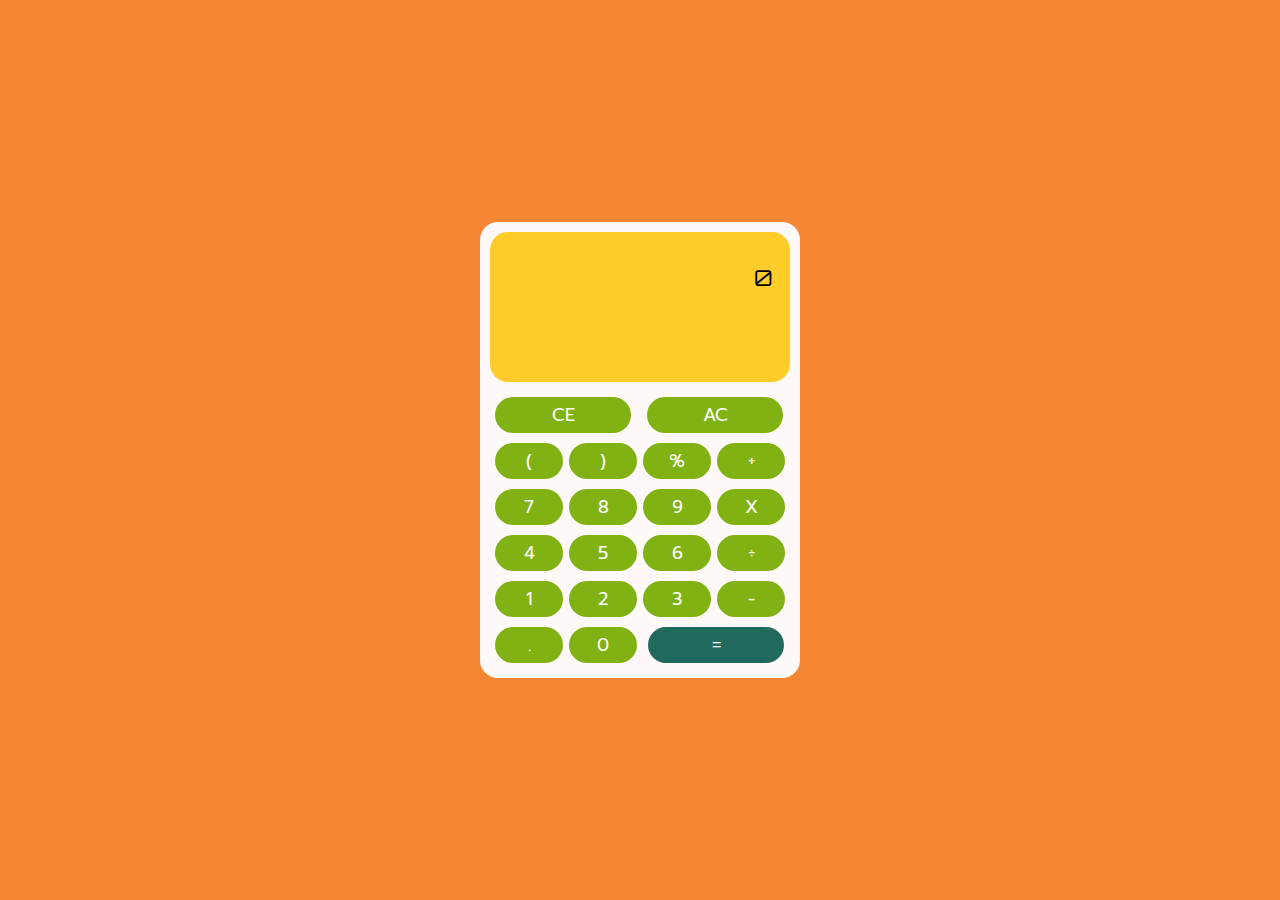
<file: index.html>
<!DOCTYPE html>
<html lang="en">

<head>
    <meta charset="UTF-8">
    <meta http-equiv="X-UA-Compatible" content="IE=edge">
    <meta name="viewport" content="width=device-width, initial-scale=1.0">
    <link rel="stylesheet" href="app.css">
    <title>Simple Calculator App</title>
</head>

<body>

    <div class="container">
        <div class="calculator">
            <div class="display_result">
                <p class="display">0</p>
                <p class="result"></p>
            </div>


            <div class="row">
                <button class="delete">CE</button>
                <button class="clear">AC</button>

            </div>

            <div class=" row ">
                <button class="operator">(</button>
                <button class="operator">)</button>
                <button class="operator">%</button>
                <button class="operator">+</button>
            </div>

            <div class="row ">
                <button class="num">7</button>
                <button class="num">8</button>
                <button class="num">9</button>
                <button class="operator ">X</button>
            </div>

            <div class="row ">
                <button class="num">4</button>
                <button class="num">5</button>
                <button class="num">6</button>
                <button class="operator ">÷</button>
            </div>


            <div class="row ">
                <button class="num">1</button>
                <button class="num">2</button>
                <button class="num">3</button>
                <button class="operator ">-</button>
            </div>



            <div class="row ">
                <button class="num ">.</button>
                <button class="num ">0</button>
                <button class="equal">=</button>
            </div>
        </div>

    </div>


</body>

<script src="app.js ">
</script>

</html>
</file>
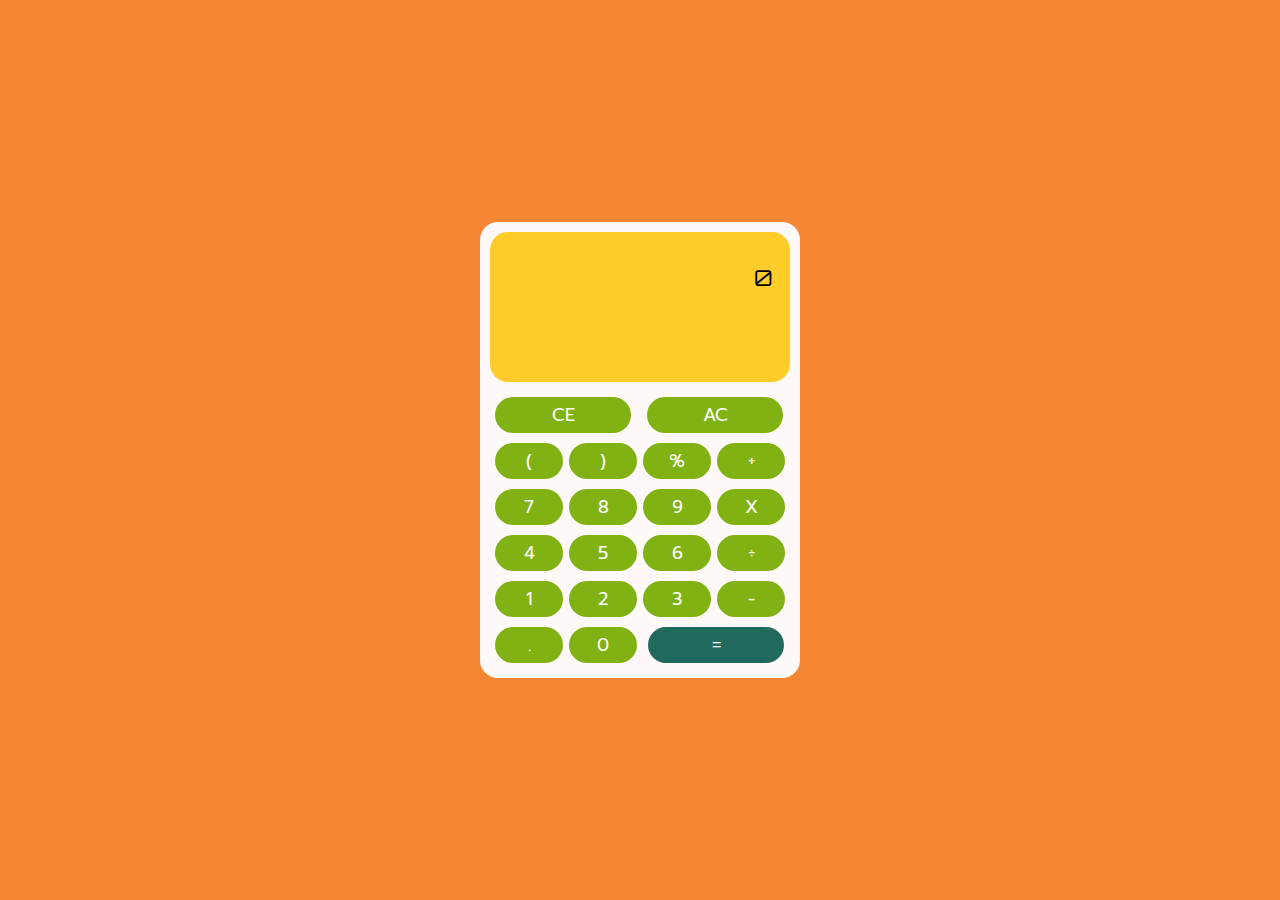
<file: app.html>
<!DOCTYPE html>
<html lang="en">

<head>
    <meta charset="UTF-8">
    <meta http-equiv="X-UA-Compatible" content="IE=edge">
    <meta name="viewport" content="width=device-width, initial-scale=1.0">
    <link rel="stylesheet" href="app.css">
    <title>Simple Calculator App</title>
</head>

<body>

    <div class="container">
        <div class="calculator">
            <div class="display_result">
                <p class="display">0</p>
                <p class="result"></p>
            </div>


            <div class="row">
                <button class="delete">CE</button>
                <button class="clear">AC</button>

            </div>

            <div class=" row ">
                <button class="operator">(</button>
                <button class="operator">)</button>
                <button class="operator">%</button>
                <button class="operator">+</button>
            </div>

            <div class="row ">
                <button class="num">7</button>
                <button class="num">8</button>
                <button class="num">9</button>
                <button class="operator ">X</button>
            </div>

            <div class="row ">
                <button class="num">4</button>
                <button class="num">5</button>
                <button class="num">6</button>
                <button class="operator ">÷</button>
            </div>


            <div class="row ">
                <button class="num">1</button>
                <button class="num">2</button>
                <button class="num">3</button>
                <button class="operator ">-</button>
            </div>



            <div class="row ">
                <button class="num ">.</button>
                <button class="num ">0</button>
                <button class="equal">=</button>
            </div>
        </div>

    </div>


</body>

<script src="app.js ">
</script>

</html>
</file>
<file: app.css>
@import url('https://fonts.googleapis.com/css2?family=Prompt:wght@300&display=swap');
@import url('https://fonts.googleapis.com/css2?family=Orbitron&display=swap');
html,
body {
    height: 100%;
}

html {
    display: table;
    margin: auto;
}

body {
    display: table-cell;
    vertical-align: middle;
    font-family: 'Prompt', sans-serif;
    background-color: #f58634
}

.container {
    background-color: #fff9f9;
    border-radius: 18px;
}

.calculator {
    padding: 10px;
}

button {
    font-family: 'Prompt', sans-serif;
    font-size: 18px;
    width: 68px;
    height: 36px;
    border-radius: 18px;
    border-width: 0px;
    outline: none;
    background-color: #81b214;
    color: white;
}

.equal {
    background-color: #206a5d;
    color: white;
    width: 136px;
    margin-left: 5px
}

.delete {
    width: 136px;
    margin-right: 5px
}

.clear {
    width: 136px;
    margin-left: 5px
}

.display p {
    position: absolute;
    right: 0;
}

.display_result {
    background-color: #ffcc29;
    height: 150px;
    width: 300px;
    border-radius: 18px;
    font-size: 22px;
    text-align: right;
    margin-bottom: 10px;
    overflow-x: hidden;
    overflow-y: hidden;
    font-family: 'Orbitron', sans-serif;
}

.display_result p {
    margin-right: 18px;
    margin-left: 18px;
    padding-top: 10px;
}

.display p {
    padding-top: 34px;
}

.row {
    padding: 5px;
}
</file>
